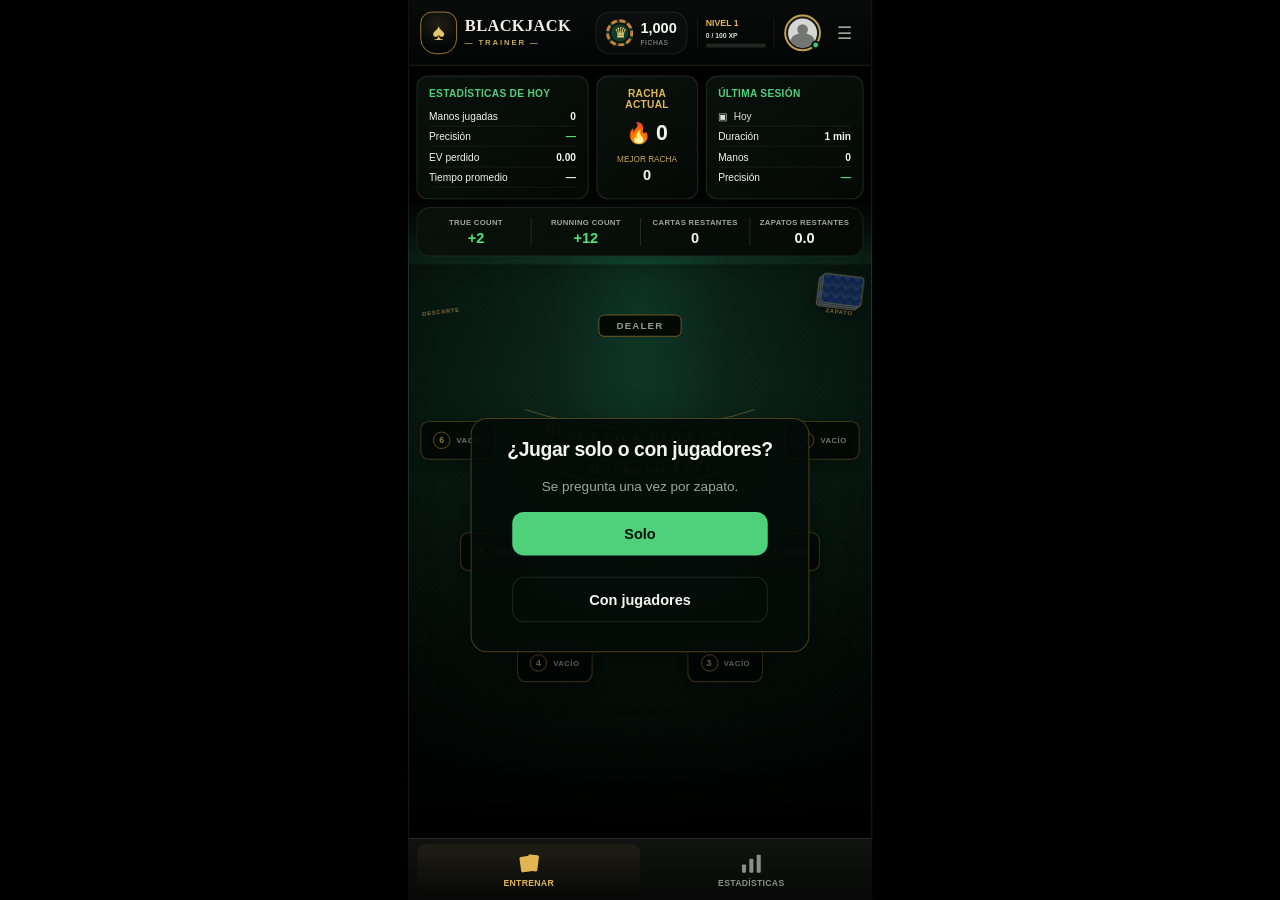
<file: preview.html>
<!doctype html>
<html lang="es">
<head>
  <meta charset="utf-8">
  <meta name="viewport" content="width=device-width, initial-scale=1, viewport-fit=cover, maximum-scale=1">
  <meta name="theme-color" content="#030503">
  <title>Preview local — Blackjack Trainer</title>
  <link rel="stylesheet" href="./css/game.css?v=table-motion-28">
</head>
<body class="preview-mode">
  <main class="app-viewport" id="appViewport">
  <div class="table-screen" id="tableScreen">
    <header class="casino-header">
      <div class="casino-brand"><span class="brand-spade">♠</span><span><strong>BLACKJACK</strong><small>— TRAINER —</small></span></div>
      <div class="player-hud">
        <button id="buyChipsButton" class="chip-balance" type="button"><span class="chip-icon"><span class="chip-glyph">♛</span></span><span><strong id="hudBankroll">100</strong><small>FICHAS</small></span></button>
        <div class="level-block"><span>NIVEL 1</span><small>0 / 100 XP</small><i><b></b></i></div>
        <div class="avatar-wrap"><span class="avatar-placeholder"></span><i></i></div>
        <button id="hudMenuButton" class="hud-menu-btn" type="button">☰</button>
      </div>
    </header>
    <div class="hud-utility-menu" id="hudUtilityMenu" hidden>
      <span class="player-name" id="playerNameLabel">Jugador Demo</span>
      <button id="limitsButton" type="button">Límites</button><button id="shoeTestButton" class="preview-test-btn" type="button">🧪 Final del zapato</button><button id="reportsButton" type="button">Reportes</button><button id="exitButton" type="button">Salir</button>
    </div>
    <div class="stats-card" id="statsCard" hidden>
      <section class="today-card"><h2>ESTADÍSTICAS DE HOY</h2><div><span>Manos jugadas</span><strong id="statSessionHands">0</strong></div><div><span>Precisión</span><strong class="green" id="statPrecision">—</strong></div><div><span>EV perdido</span><strong id="statEvLoss">0.00</strong></div><div><span>Tiempo promedio</span><strong id="statAvgTime">—</strong></div><span id="statPrecisionSub" hidden>0 / 0</span></section>
      <section class="streak-card"><h2>RACHA ACTUAL</h2><div class="streak-main"><span>🔥</span><strong id="statStreak">0</strong></div><small>MEJOR RACHA</small><b id="statBestStreak">0</b></section>
      <section class="last-session-card"><h2>ÚLTIMA SESIÓN</h2><div class="session-date">▣ <span>Hoy</span></div><div><span>Duración</span><strong id="statSessionTime">—</strong></div><div><span>Manos</span><strong id="statSessionHandsMirror">0</strong></div><div><span>Precisión</span><strong class="green" id="statPrecisionMirror">—</strong></div></section>
    </div>
    <div class="shoe-bar" id="shoeBar" hidden>
      <div class="item"><div class="item-label">TRUE COUNT</div><div class="item-value positive-placeholder">+2</div></div><div class="item"><div class="item-label">RUNNING COUNT</div><div class="item-value positive-placeholder">+12</div></div><div class="item"><div class="item-label">CARTAS RESTANTES</div><div class="item-value" id="cardsRemainingLabel">0</div></div><div class="item"><div class="item-label">ZAPATOS RESTANTES</div><div class="item-value" id="decksRemainingLabel">0.0</div></div>
      <span id="shoeNumberLabel" hidden>1</span><span id="pctPlayedLabel" hidden>0%</span><span id="cutPctLabel" hidden>0%</span><span id="handNumberLabel" hidden>0</span>
    </div>
    <div id="tableRoot" class="felt"><div class="start-screen"><h1>Cargando preview…</h1></div></div>
  </div>
  <nav class="bottom-nav" aria-label="Navegación principal">
    <a class="bottom-nav-item active" href="./preview.html" aria-current="page">
      <svg viewBox="0 0 32 28" aria-hidden="true"><rect x="5" y="5" width="14" height="19" rx="2" transform="rotate(-8 12 14)"/><rect x="14" y="3" width="13" height="20" rx="2" transform="rotate(7 20 13)"/><path d="M20 8l2.6 3.5L20 15l-2.6-3.5z"/></svg><span>ENTRENAR</span>
    </a>
    <a class="bottom-nav-item" href="./reports.html?preview=1&view=nav-3">
      <svg viewBox="0 0 32 28" aria-hidden="true"><rect x="4" y="15" width="5" height="10" rx="1"/><rect x="13" y="8" width="5" height="17" rx="1"/><rect x="22" y="3" width="5" height="22" rx="1"/></svg><span>ESTADÍSTICAS</span>
    </a>
  </nav>
  </main>
  <script>
    window.addEventListener('error', function (event) {
      var root = document.getElementById('tableRoot');
      if (root) root.innerHTML = '<div class="start-screen"><h1>No se pudo iniciar</h1><p>' + (event.message || 'Error desconocido') + '</p></div>';
    });
    window.addEventListener('unhandledrejection', function (event) {
      var root = document.getElementById('tableRoot');
      var message = event.reason && event.reason.message ? event.reason.message : String(event.reason || 'Error desconocido');
      if (root) root.innerHTML = '<div class="start-screen"><h1>No se pudo iniciar</h1><p>' + message + '</p></div>';
    });
  </script>
  <script src="./js/app-viewport.js?v=5"></script>
  <script type="module" src="./js/preview-bootstrap.js?v=table-motion-25"></script>
</body>
</html>
</file>
<file: css/game.css>
/* game.css — Mesa de juego, réplica del diseño de referencia:
   header negro, tarjeta de estadísticas blanca, barra de info del
   zapato, mesa de fieltro verde con marca de agua tipo casino real,
   botones de acción a color, panel de saldo/rendimiento con apuestas
   rápidas. Pantalla fija (sin scroll), mobile-first. */

:root {
  --bg: #030503;
  --felt-1: #0f3323;
  --felt-2: #0a2618;
  --felt-3: #071c12;
  --panel-dark: #0b1a12;
  --line: rgba(255,255,255,.12);
  --line-soft: rgba(255,255,255,.08);
  --text: #f3f4ee;
  --muted: #9ba79f;
  --green: #37b262;
  --green-bright: #4fd07a;
  --green-dark: #163d27;
  --danger: #c94848;
  --danger-dark: #3a1414;
  --warning: #f3c969;
  --blue: #3866ad;
  --orange: #d98a2b;
  --purple: #6f42a8;
  --card-bg: #fbfaf6;
  --card-black: #14261c;
  --card-red: #c23b34;
  --radius: 16px;
  --hud-font: Arial, Helvetica, sans-serif;
  --display-font: Georgia, "Times New Roman", serif;
  --num: Arial, Helvetica, sans-serif;
}

* { box-sizing: border-box; }
[hidden] { display: none !important; }
html, body { height: 100%; margin: 0; overflow: hidden; overscroll-behavior: none; }
body {
  display: flex;
  align-items: flex-start;
  justify-content: center;
  font-family: var(--hud-font);
  background: #000;
  color: var(--text);
}
.app-viewport {
  --app-scale: 1;
  position: fixed;
  left: 50%;
  top: 0;
  flex: 0 0 auto;
  overflow: hidden;
  isolation: isolate;
  background: var(--bg);
  transform: translateX(-50%) scale(var(--app-scale));
  transform-origin: top center;
}
.app-viewport > .table-screen,
.app-viewport > .reports-screen {
  width: 100%;
  max-width: none;
  height: calc(100% - 64px);
  margin: 0;
}
.app-viewport > .bottom-nav {
  position: absolute;
  left: 0;
  bottom: 0;
  width: 100%;
  transform: none;
}
button, input { font: inherit; }
button { cursor: pointer; }
h1, h2, h3, h4, p, span, small, strong, b, em, label, button, input, a { font-family: inherit; }
.stats-card, .shoe-bar, .dock, .hud-utility-menu, .bottom-nav, .reports-screen { font-family: var(--hud-font); }
.stats-card strong, .shoe-bar .item-value, .level-block, .chip-balance, .wager-copy, .summary-panel, .hand-result-card, .recent-history-card, .overall-card, .category-card, .bar-card { font-variant-numeric: tabular-nums; }

/* --- Premium casino HUD --- */
.casino-header {
  flex: 0 0 auto;
  min-height: 68px;
  padding: 8px 12px;
  display: flex;
  align-items: center;
  justify-content: space-between;
  gap: 12px;
  background: linear-gradient(180deg, #080b09 0%, #030504 100%);
  border-bottom: 1px solid rgba(171,137,64,.16);
  box-shadow: 0 8px 24px rgba(0,0,0,.35);
  font-family: var(--hud-font);
}
.casino-brand { display: flex; align-items: center; gap: 8px; min-width: 0; color: #f1eee6; }
.brand-spade {
  width: 38px; height: 44px; display: flex; align-items: center; justify-content: center; flex: 0 0 auto;
  color: #e7c56f; font-family: Georgia, serif; font-size: 24px; line-height: 1; border: 1px solid #9e7931; border-radius: 12px 12px 16px 16px;
  background: radial-gradient(circle at 50% 30%, rgba(231,197,111,.12), transparent 65%);
  padding: 0 0 2px;
}
.casino-brand strong { display: block; font-family: var(--display-font); font-size: 17px; letter-spacing: .02em; line-height: 1; }
.casino-brand small { display: block; margin-top: 6px; color: #c8a95f; font: 700 8px/1 var(--num); letter-spacing: .24em; }
.player-hud { display: flex; align-items: center; gap: 10px; min-width: 0; }
.chip-balance {
  display: flex; align-items: center; gap: 7px; padding: 7px 10px; color: var(--text);
  background: rgba(255,255,255,.025); border: 1px solid var(--line-soft); border-radius: 15px;
}
.chip-balance > span:last-child { text-align: left; }
.chip-balance strong { display: block; font-family: var(--num); font-size: 15px; line-height: 1; }
.chip-balance small { display: block; margin-top: 4px; color: var(--muted); font-size: 7px; letter-spacing: .08em; }
.chip-icon {
  width: 28px; height: 28px; display: flex; align-items: center; justify-content: center; border-radius: 50%; color: #f4d77c;
  border: 3px dashed #d08035; background: #123b2b; box-shadow: inset 0 0 0 2px #07160f;
  font-family: Georgia, serif; font-size: 15px; line-height: 1; padding: 0;
}
.chip-glyph { display: block; line-height: 1; transform: translateY(1px); }
.level-block { width: 80px; padding: 0 8px; border-left: 1px solid var(--line-soft); border-right: 1px solid var(--line-soft); }
.level-block span { display: block; color: #e0b956; font-size: 9px; font-weight: 900; }
.level-block small { display: block; margin: 4px 0 5px; font: 700 7px var(--num); color: #d8ddd9; }
.level-block i { display: block; height: 4px; overflow: hidden; border-radius: 4px; background: #202622; }
.level-block b { display: block; width: 0; height: 100%; background: linear-gradient(90deg, #a77727, #f0c45c); }
.avatar-wrap { position: relative; width: 38px; height: 38px; padding: 2px; border: 2px solid #c3a04f; border-radius: 50%; background: #171b18; }
.avatar-placeholder { position: relative; display: block; width: 100%; height: 100%; overflow: hidden; border-radius: 50%; background: #d6d7d4; }
.avatar-placeholder::before { content: ''; position: absolute; left: 50%; top: 6px; width: 11px; height: 11px; transform: translateX(-50%); border-radius: 50%; background: #737773; }
.avatar-placeholder::after { content: ''; position: absolute; left: 50%; bottom: -3px; width: 25px; height: 18px; transform: translateX(-50%); border-radius: 50% 50% 0 0; background: #737773; }
.avatar-wrap i { position: absolute; right: -1px; bottom: 0; width: 9px; height: 9px; border: 2px solid #080b09; border-radius: 50%; background: #31cf74; }
.hud-menu-btn { padding: 7px; border: 0; background: none; color: #9fa5a0; font-size: 18px; }
.hud-utility-menu {
  position: absolute; right: 10px; top: 62px; z-index: 40; min-width: 190px; padding: 10px;
  border: 1px solid rgba(116,147,124,.28); border-radius: 12px; background: #060c08; box-shadow: 0 16px 40px rgba(0,0,0,.72);
  font-family: var(--hud-font);
}
.hud-utility-menu .player-name { display: block; padding: 6px 9px 11px; color: #e5bd52; font-size: 12px; font-weight: 600; letter-spacing: .01em; }
.hud-utility-menu button { width: 100%; padding: 11px 9px; border: 0; border-top: 1px solid rgba(255,255,255,.08); background: #060c08; color: #f1f3ef; text-align: left; font-size: 12px; font-weight: 500; letter-spacing: .01em; }
.hud-utility-menu button:hover { color: #e8c25d; background: #0b1510; transform: none; }
.hud-utility-menu .preview-test-btn { color: #67dfff; border-color: rgba(57,207,255,.28); }
.hud-utility-menu .preview-test-btn:hover { color: #a7efff; background: rgba(57,207,255,.07); }

.preview-mode .felt > .seat:first-of-type::before {
  content: "LOCAL PREVIEW · DATA IS NOT SAVED";
  position: absolute;
  left: 50%;
  bottom: calc(100% + 8px);
  z-index: 5;
  transform: translateX(-50%);
  padding: 5px 10px;
  background: #f3c969;
  color: #1b1608;
  border-radius: 999px;
  box-shadow: 0 4px 16px rgba(0,0,0,.35);
  font-size: 9px;
  font-weight: 900;
  letter-spacing: .1em;
  text-align: center;
  white-space: nowrap;
}

/* --- Shared two-tab navigation --- */
.bottom-nav {
  position: fixed; left: 50%; bottom: 0; z-index: 1000; width: min(100%, 480px); height: 64px;
  transform: translateX(-50%); display: grid; grid-template-columns: repeat(2, 1fr);
  padding: 5px max(10px, env(safe-area-inset-left)) max(5px, env(safe-area-inset-bottom));
  border-top: 1px solid rgba(255,255,255,.13); background: linear-gradient(180deg, #111311, #070807);
  box-shadow: 0 -8px 24px rgba(0,0,0,.45);
  isolation: isolate; visibility: visible; opacity: 1;
}
.bottom-nav-item { display: flex; flex-direction: column; align-items: center; justify-content: center; gap: 3px; border-radius: 9px; color: #898e8a; text-decoration: none; font: 700 9px var(--hud-font); letter-spacing: .03em; transition: color .18s ease, background .18s ease; }
.bottom-nav-item svg { width: 27px; height: 25px; overflow: visible; fill: currentColor; stroke: none; }
.bottom-nav-item.active { color: #e1b652; background: linear-gradient(180deg, rgba(225,182,82,.07), transparent); }
.bottom-nav-item:hover { color: #e1b652; }

.table-screen {
  height: calc(100vh - 64px);
  height: calc(100dvh - 64px);
  min-height: 0;
  width: 100%;
  display: flex;
  flex-direction: column;
  overflow: hidden;
  position: relative;
  background:
    linear-gradient(180deg,
      #000 0%,
      #000 21%,
      rgba(0,0,0,.92) 24%,
      rgba(0,0,0,.52) 28%,
      rgba(0,0,0,.14) 31%,
      transparent 34%,
      transparent 48%,
      rgba(0,0,0,.1) 58%,
      rgba(0,0,0,.32) 70%,
      rgba(0,0,0,.62) 84%,
      rgba(0,0,0,.88) 94%,
      #000 100%),
    repeating-linear-gradient(127deg, rgba(255,255,255,.014) 0 1px, transparent 1px 5px),
    repeating-linear-gradient(37deg, rgba(0,0,0,.035) 0 1px, transparent 1px 7px),
    radial-gradient(ellipse at 50% 38%, #125037 0%, var(--felt-1) 28%, var(--felt-2) 64%, #03110a 100%);
}

/* --- Header --- */
.topbar {
  flex: 0 0 auto;
  display: flex;
  align-items: center;
  justify-content: space-between;
  padding: 12px 16px;
  background: #000;
}
.topbar .brand { text-align: center; flex: 1; }
.topbar .brand .b1 { font-weight: 900; font-size: 15px; letter-spacing: .01em; }
.topbar .brand .b2 { display: block; font-weight: 800; font-size: 9px; letter-spacing: .2em; color: var(--green-bright); margin-top: 1px; }
.topbar .player-name {
  flex: 0 0 auto; max-width: 90px; overflow: hidden; text-overflow: ellipsis; white-space: nowrap;
  font-size: 12px; font-weight: 800; color: var(--text);
}
.signout-btn {
  flex: 0 0 auto; border: 1px solid var(--line); background: transparent; color: var(--muted);
  font-size: 10px; font-weight: 700; padding: 7px 10px; border-radius: 8px;
}
.signout-btn:active { background: rgba(255,255,255,.08); color: var(--text); }

/* --- Franja de utilidades (fichas / límites), siempre visible --- */
.util-topbar {
  flex: 0 0 auto;
  display: flex;
  gap: 8px;
  padding: 6px 12px 0;
  background: #000;
}
.util-topbar button {
  flex: 1;
  padding: 8px 4px;
  border-radius: 9px;
  border: 1px solid rgba(255,255,255,.15);
  background: rgba(255,255,255,.04);
  color: var(--text);
  font-weight: 800;
  font-size: 11px;
}
.util-topbar button:active { background: rgba(255,255,255,.1); }

/* --- Tarjeta de estadísticas --- */
.stats-card {
  flex: 0 0 auto;
  margin: 10px 8px 0;
  padding: 0;
  background: transparent;
  border-radius: 0;
  display: grid;
  grid-template-columns: 1.22fr .72fr 1.12fr;
  gap: 8px;
  color: var(--text);
}
.stats-card section { min-width: 0; padding: 11px 12px; border: 1px solid rgba(90,130,102,.28); border-radius: 12px; background: linear-gradient(145deg, rgba(10,18,13,.96), rgba(4,9,6,.97)); box-shadow: inset 0 1px rgba(255,255,255,.025); }
.stats-card h2 { margin: 0 0 8px; color: var(--green-bright); font-size: 10.5px; letter-spacing: .03em; }
.stats-card section > div:not(.streak-main) { display: flex; justify-content: space-between; gap: 8px; padding: 4px 0; border-bottom: 1px solid rgba(255,255,255,.055); font-size: 10.5px; }
.stats-card section > div:last-child { border-bottom: 0; }
.stats-card section strong { font-family: var(--num); font-size: 10.5px; }
.stats-card .green { color: #55e47e; }
.streak-card { text-align: center; }
.streak-card h2 { color: #e0b956; }
.streak-main { display: flex; align-items: center; justify-content: center; gap: 5px; margin: 11px 0 8px; }
.streak-main span { font-size: 21px; }
.streak-main strong { font-size: 22px !important; }
.streak-card small { display: block; color: #caa84e; font-size: 8.5px; }
.streak-card > b { display: block; margin-top: 4px; font-family: var(--hud-font); font-size: 15px; font-weight: 700; line-height: 1.1; }
.last-session-card .session-date { justify-content: flex-start !important; gap: 6px !important; color: #d8ddd9; }
.stats-card .stat { text-align: center; padding: 0 2px; border-left: 1px solid rgba(0,0,0,.08); }
.stats-card .stat:first-child { border-left: 0; }
.stats-card .stat-label {
  display: flex; align-items: center; justify-content: center; gap: 3px;
  font-size: 8.5px; font-weight: 800; letter-spacing: .04em; color: #6b7268; text-transform: uppercase; margin-bottom: 4px;
}
.stats-card .stat-value { font-family: var(--num); font-weight: 800; font-size: 16px; line-height: 1; }
.stats-card .stat-value.green { color: var(--green); }
.stats-card .stat-value.blue { color: var(--blue); }
.stats-card .stat-value.red { color: var(--danger); }
.stats-card .stat-sub { font-size: 9.5px; color: #6b7268; margin-top: 3px; line-height: 1.3; }

/* --- Barra de info del zapato --- */
.shoe-bar {
  flex: 0 0 auto;
  margin: 8px 8px 0;
  padding: 10px 4px;
  background: linear-gradient(145deg, rgba(10,18,13,.96), rgba(4,9,6,.97));
  border: 1px solid var(--line-soft);
  border-radius: 14px;
  display: grid;
  grid-template-columns: repeat(4, 1fr);
}
.shoe-bar .item { min-width: 0; text-align: center; border-left: 1px solid var(--line); }
.shoe-bar .item:first-child { border-left: 0; }
.shoe-bar .item-label { font-size: 8px; font-weight: 800; letter-spacing: .04em; color: var(--muted); text-transform: uppercase; margin-bottom: 3px; }
.shoe-bar .item-value { font-family: var(--num); font-weight: 800; font-size: 15px; }
.shoe-bar .positive-placeholder { color: #51e477; }

/* --- Mesa de fieltro --- */
.felt {
  flex: 1 1 auto;
  min-height: 0;
  display: flex;
  flex-direction: column;
  justify-content: flex-start;
  padding: 10px 12px;
  margin-top: 8px;
  position: relative;
  overflow: hidden;
  background: transparent;
}
.table-card-pile {
  position: absolute; top: 7px; z-index: 5; width: 58px; height: 48px; pointer-events: none;
  filter: drop-shadow(0 7px 8px rgba(0,0,0,.48));
}
.discard-pile { left: 2px; transform: rotate(-7deg); }
.shoe-pile { right: 2px; transform: rotate(7deg); }
.table-card-pile .pile-card-back, .pile-drop-target {
  position: absolute; left: 8px; top: 4px; width: 43px; height: 31px; border-radius: 4px;
  border: 1px solid rgba(226,191,108,.7); background: #193c70;
}
.table-card-pile .pile-card-back { transform: translate(calc(var(--pile-depth, 0) * -2px), calc(var(--pile-depth, 0) * 2px)); }
.pile-drop-target { opacity: 0; }
.pile-card-back, .card.face-down.blue-back, .flying-table-card.blue-back {
  background-color: #153f7e !important;
  background-image: linear-gradient(135deg, rgba(255,255,255,.13) 25%, transparent 25%), linear-gradient(225deg, rgba(255,255,255,.13) 25%, transparent 25%), linear-gradient(45deg, rgba(255,255,255,.08) 25%, transparent 25%), linear-gradient(315deg, rgba(255,255,255,.08) 25%, #153f7e 25%) !important;
  background-position: 5px 0, 5px 0, 0 0, 0 0 !important; background-size: 10px 10px !important;
}
.pile-card-back.red-back, .card.face-down.red-back, .flying-table-card.red-back {
  background-color: #a7242d !important;
  background-image: repeating-linear-gradient(45deg, rgba(255,255,255,.16) 0 2px, transparent 2px 7px) !important;
}
.table-card-pile small { position: absolute; top: 39px; left: 0; width: 100%; color: #d6b65e; font-size: 6px; font-weight: 900; letter-spacing: .12em; text-align: center; }
.table-card-pile.cut-seen small, .shoe-pile:has(.red-back) small { color: #ff626c; }
.flying-table-card { animation: none !important; box-shadow: 0 8px 18px rgba(0,0,0,.58); }
.cards-in-motion .dock { pointer-events: none; }
.dealer-flip-reveal { animation: dealer-card-flip .34s ease-out both !important; transform-style: preserve-3d; }
@keyframes dealer-card-flip { 0% { transform: rotateY(90deg) scale(.94); opacity: .2; } 100% { transform: rotateY(0) scale(1); opacity: 1; } }
.felt-watermark {
  position: absolute; left: 50%; top: 208px; width: min(94%, 470px); height: 155px;
  transform: translate(-50%, -50%); pointer-events: none; z-index: 0;
  color: #cba24d; opacity: .68;
}
.felt-rules-art { display: block; width: 100%; height: 100%; overflow: visible; }
.felt-rules-art path[id^="ruleArc"] { fill: none; stroke: none; }
.felt-rules-art text { fill: currentColor; font-family: var(--display-font); text-transform: uppercase; }
.felt-rules-art .rule-title { font-size: 18px; font-weight: 700; letter-spacing: 1.7px; }
.felt-rules-art .rule-sub { font-size: 9px; font-weight: 600; letter-spacing: .9px; }
.felt-rules-art .rule-bottom { font-size: 14px; font-weight: 700; letter-spacing: 1.5px; }
.rule-accent-line { fill: none; stroke: currentColor; stroke-width: 1.35; stroke-linecap: round; opacity: .82; }

.felt > .seat { margin-top: 8px; }
.seats-row { display: flex; flex-direction: row-reverse; justify-content: center; align-items: flex-start; gap: 18px; flex-wrap: wrap; margin-top: 116px; }
.table-seats-diamond { display: flex; flex-direction: column; align-items: center; gap: 5px; width: 100%; padding: 2px 4px 3px; margin-top: 30px; position: relative; z-index: 1; }
.table-seats-row { display: flex; justify-content: space-between; align-items: flex-start; gap: 8px; width: 100%; margin-inline: auto; }
.table-seats-row:nth-child(1) { width: 100%; }
.table-seats-row:nth-child(2) { width: 82%; }
.table-seats-row:nth-child(3) { width: 56%; }
.table-seat-slot { flex: 0 1 108px; display: flex; flex-direction: column; align-items: center; gap: 2px; min-width: 0; }
.table-seat-slot.empty { min-height: 38px; justify-content: center; opacity: .35; }
.table-seat-num { display: inline-flex; align-items: center; justify-content: center; width: 16px; height: 16px; flex: none; margin-right: 4px; border: 1px solid var(--line-soft); border-radius: 50%; background: rgba(0,0,0,.3); color: var(--muted); font-size: 9px; font-weight: 800; }
.table-seat-label { display: flex; align-items: center; justify-content: center; min-height: 23px; padding: 3px 8px; border: 1px solid rgba(198,151,48,.72); border-radius: 7px; background: rgba(0,4,2,.88); box-shadow: 0 4px 9px rgba(0,0,0,.38); color: #f4ead0; font-size: 8px; font-weight: 900; letter-spacing: .045em; text-transform: uppercase; white-space: nowrap; }
.current-player > .table-seat-label,
.seat.current-player > .seat-label {
  border-color: #39cfff; color: #66ddff; font-size: 12px; font-weight: 1000; letter-spacing: .08em;
  text-shadow: 0 0 5px #19bfff, 0 0 12px rgba(25,191,255,.9), 0 0 22px rgba(25,191,255,.55);
  box-shadow: 0 0 0 1px rgba(57,207,255,.24), 0 0 13px rgba(25,191,255,.42), inset 0 0 10px rgba(25,191,255,.09);
}
.current-player > .table-seat-label .table-seat-num { border-color: #39cfff; color: #7ee5ff; }
.table-seat-slot .hands-row { flex-wrap: nowrap; gap: 4px; }
.table-seat-slot .card-row { min-height: 56px; }
.table-seat-slot .card { width: 40px; height: 56px; border-radius: 4px; }
.table-seat-slot .card-center { font-size: 21px; }
.table-seat-slot .card .idx { font-size: 9px; }
.table-seat-slot .card-row:has(> .card:nth-child(3):last-child) > .card:not(:first-child) { margin-left: -20px; }
.table-seat-slot .card-row:has(> .card:nth-child(4):last-child) > .card:not(:first-child) { margin-left: -27px; }
.table-seat-slot .card-row:has(> .card:nth-child(5):last-child) > .card:not(:first-child) { margin-left: -30px; }
.table-seat-slot .card-row:has(> .card:nth-child(6):last-child) > .card:not(:first-child) { margin-left: -32px; }
.table-seat-slot .card-row:has(> .card:nth-child(7):last-child) > .card:not(:first-child) { margin-left: -33.5px; }
.table-seat-slot .card-row:has(> .card:nth-child(8):last-child) > .card:not(:first-child) { margin-left: -34.5px; }
.table-seat-slot .card-row:has(> .card:nth-child(9):last-child) > .card:not(:first-child) { margin-left: -35px; }
.table-seat-slot .card-row:has(> .card:nth-child(10):last-child) > .card:not(:first-child) { margin-left: -35.5px; }
.table-seat-slot .card-row:has(> .card:nth-child(11):last-child) > .card:not(:first-child) { margin-left: -36px; }
.table-seat-slot .seat-row { flex-direction: column; gap: 4px; }
.table-seat-slot .total-pill { min-width: 29px; padding: 3px 7px; font-size: 10px; }
.table-seat-slot .hands-row:has(.hand-slot + .hand-slot) .card-row { min-height: 44px; }
.table-seat-slot .hands-row:has(.hand-slot + .hand-slot) .card { width: 31px; height: 44px; }
.table-seat-slot .hands-row:has(.hand-slot + .hand-slot) .card-center { font-size: 17px; }
.table-seat-slot .hands-row:has(.hand-slot + .hand-slot) .card .idx { font-size: 7px; }
.table-seat-slot .hands-row:has(.hand-slot + .hand-slot) .total-pill { min-width: 25px; padding: 2px 5px; font-size: 9px; }
.table-seat-slot .hands-row:has(.hand-slot + .hand-slot) .card-row:has(> .card:nth-child(3):last-child) > .card:not(:first-child) { margin-left: -15.5px; }
.table-seat-slot .hands-row:has(.hand-slot + .hand-slot) .card-row:has(> .card:nth-child(4):last-child) > .card:not(:first-child) { margin-left: -21px; }
.table-seat-slot .hands-row:has(.hand-slot + .hand-slot) .card-row:has(> .card:nth-child(5):last-child) > .card:not(:first-child) { margin-left: -23.5px; }
.table-seat-slot .hands-row:has(.hand-slot + .hand-slot) .card-row:has(> .card:nth-child(6):last-child) > .card:not(:first-child) { margin-left: -25px; }
.table-seat-slot .hands-row:has(.hand-slot + .hand-slot) .card-row:has(> .card:nth-child(7):last-child) > .card:not(:first-child) { margin-left: -26px; }
.table-seat-slot .hands-row:has(.hand-slot + .hand-slot) .card-row:has(> .card:nth-child(8):last-child) > .card:not(:first-child) { margin-left: -26.5px; }
.table-seat-slot .hands-row:has(.hand-slot + .hand-slot) .card-row:has(> .card:nth-child(9):last-child) > .card:not(:first-child) { margin-left: -27px; }
.table-seat-slot .hands-row:has(.hand-slot + .hand-slot) .card-row:has(> .card:nth-child(10):last-child) > .card:not(:first-child) { margin-left: -27.5px; }
.multi-table > .seat { gap: 3px; margin-top: 0; }
.multi-table > .seat .card-row { min-height: 68px; }
.multi-table > .seat .card { width: 48px; height: 68px; }
.multi-table .dock { padding-top: 4px; padding-bottom: 10px; }
.multi-table .wager-control { margin-bottom: 5px; padding-block: 4px; }
.multi-table .action-row { margin-bottom: 5px; }
.multi-table .action-btn { min-height: 57px; padding-block: 10px; font-size: 10.5px; }
.seat { position: relative; z-index: 1; display: flex; flex-direction: column; align-items: center; gap: 6px; }
.seat-label { min-width: 86px; padding: 5px 15px; border: 1px solid #b98a31; border-radius: 5px; background: rgba(4,11,7,.78); box-shadow: 0 3px 9px rgba(0,0,0,.32); font-size: 11px; font-weight: 800; letter-spacing: .12em; text-transform: uppercase; color: #f1eee5; display: flex; align-items: center; justify-content: center; gap: 8px; }

.seat-count-picker {
  display: flex; align-items: center; justify-content: center; gap: 8px;
  margin-bottom: 8px; font-size: 11px; color: var(--muted);
}
.seat-count-btn {
  padding: 8px 14px; border-radius: 999px; border: 1px solid rgba(255,255,255,.2);
  background: rgba(255,255,255,.04); color: var(--text); font-weight: 700; font-size: 12px; cursor: pointer;
}
.seat-count-btn.selected { background: var(--green-bright); color: #04110a; border-color: var(--green-bright); }
.seat-row { display: flex; align-items: center; gap: 10px; justify-content: center; }
.hands-row { display: flex; flex-direction: row-reverse; gap: 10px; justify-content: center; flex-wrap: wrap; }
.hand-slot-label { font-size: 9px; font-weight: 800; letter-spacing: .05em; color: var(--muted); text-align: center; margin-bottom: 3px; text-transform: uppercase; }
.card-row { display: flex; flex-direction: row; flex-wrap: nowrap; justify-content: center; min-height: 82px; align-items: center; }

.card {
  position: relative;
  width: 58px; height: 82px;
  background: var(--card-bg);
  border: 1px solid rgba(20,25,21,.16); border-radius: 6px;
  box-shadow: 0 5px 13px rgba(0,0,0,.5);
  color: var(--card-black);
  animation: none;
  flex: 0 0 auto;
}
.card:not(:first-child) { margin-left: -4px; }
.card.red { color: var(--card-red); }
.card.face-down {
  background: #153f7e;
  border: 1px solid rgba(255,255,255,.15);
}
.card .idx {
  position: absolute;
  font-family: Georgia, serif; font-weight: 800; font-size: 13px; line-height: 1.05;
  text-align: center;
}
.card .idx-tl { top: 5px; left: 6px; }
.card .idx-br { bottom: 5px; right: 6px; transform: rotate(180deg); }
.card-center { position: absolute; inset: 0; display: grid; place-items: center; font-family: Georgia, serif; font-size: 30px; line-height: 1; }
.dealer-cards .card.face-down { margin-left: -4px; }

.total-pill {
  font-family: var(--num); font-weight: 800; font-size: 15px; color: var(--text);
  background: rgba(0,0,0,.35); border: 1px solid var(--line-soft);
  padding: 8px 12px; border-radius: 10px; min-width: 34px; text-align: center;
}

.mid-stats { position: relative; z-index: 1; display: flex; justify-content: center; gap: 8px; padding: 6px 0; }
.pill {
  display: inline-flex; align-items: center; gap: 4px; font-family: var(--num);
  font-size: 11px; font-weight: 800; padding: 5px 10px; border-radius: 999px;
  background: rgba(255,255,255,.06); border: 1px solid var(--line-soft); color: var(--muted);
}
.pill.positive { color: var(--green-bright); border-color: rgba(79,208,122,.4); background: rgba(79,208,122,.1); }
.pill.negative { color: #ff8a8a; border-color: rgba(255,125,125,.4); background: rgba(255,125,125,.1); }

.hand-slot { position: relative; z-index: 1; }
.hand-slot.active .card-row { outline: 2px solid var(--green-bright); outline-offset: 6px; border-radius: 10px; }
.hand-slot.win .card-row, .hand-slot.blackjack .card-row { outline: 2px solid var(--green-bright); outline-offset: 6px; border-radius: 10px; }
.hand-slot.loss .card-row { outline: 2px solid var(--danger); outline-offset: 6px; border-radius: 10px; }
.hand-slot.push .card-row { outline: 2px solid var(--warning); outline-offset: 6px; border-radius: 10px; }

.result-overlay {
  position: absolute; inset: -8px; z-index: 5;
  display: flex; flex-direction: column; align-items: center; justify-content: center; gap: 4px;
  background: rgba(3,5,3,.78); border-radius: 14px;
  animation: fadein .2s ease-out;
}
@keyframes fadein { from { opacity: 0; } to { opacity: 1; } }
.result-word { font-family: var(--num); font-weight: 900; font-size: 30px; letter-spacing: .04em; }
.result-word.win, .result-word.blackjack { color: var(--green-bright); text-shadow: 0 0 20px rgba(79,208,122,.6); }
.result-word.loss { color: var(--danger); text-shadow: 0 0 20px rgba(201,72,72,.6); }
.result-word.push { color: var(--warning); text-shadow: 0 0 20px rgba(243,201,105,.5); }
.result-amount { font-family: var(--num); font-size: 13px; color: var(--muted); }
.result-insurance { font-family: var(--num); font-size: 11px; color: var(--purple); }
.result-net { font-family: var(--num); font-size: 12px; font-weight: 800; color: var(--text); }

/* --- Apuesta --- */
.bet-section { position: relative; z-index: 1; text-align: center; margin-top: 4px; }
.bet-section .bet-label { font-size: 10px; font-weight: 800; letter-spacing: .12em; color: var(--muted); text-transform: uppercase; margin-bottom: 6px; }
.bet-stepper { display: flex; align-items: center; justify-content: center; gap: 8px; }
.bet-stepper .step-btn {
  width: 42px; height: 38px; border-radius: 10px; border: 1px solid var(--line-soft);
  background: rgba(0,0,0,.3); color: var(--text); font-weight: 900; font-size: 18px;
}
.bet-stepper .step-btn:disabled { opacity: .3; }
.bet-stepper .bet-amount {
  min-width: 90px; padding: 8px 14px; border-radius: 10px; background: rgba(0,0,0,.3);
  border: 1px solid var(--line-soft); font-family: var(--num); font-weight: 800; font-size: 18px;
}

/* --- Dock de acciones --- */
.dock { flex: 0 0 auto; width: 100%; padding: 10px; margin-top: auto; max-height: 100%; overflow-y: visible; }
.bottom-hand-totals { display: flex; justify-content: center; gap: 6px; margin: 0 auto 7px; position: relative; z-index: 2; }
.bottom-hand-total { min-width: 70px; min-height: 38px; display: flex; align-items: center; justify-content: center; gap: 8px; padding: 5px 10px; border: 1px solid rgba(194,151,51,.48); border-radius: 11px; background: rgba(1,7,4,.91); box-shadow: 0 5px 13px rgba(0,0,0,.3); }
.bottom-hand-total small { color: #a9b7af; font-size: 7px; font-weight: 900; letter-spacing: .07em; text-transform: uppercase; }
.bottom-hand-total strong { color: #fff; font-size: 18px; line-height: 1; }
.bottom-hand-total.active { border-color: #49dc7f; box-shadow: 0 0 0 2px rgba(73,220,127,.1), 0 5px 13px rgba(0,0,0,.3); }
.wager-control { position: relative; z-index: 3; width: max-content; min-width: 204px; margin: 0 auto 9px; padding: 6px 7px; display: grid; grid-template-columns: 32px 1fr auto; align-items: center; gap: 9px; border: 1px solid rgba(75,119,89,.32); border-radius: 10px; background: linear-gradient(145deg, rgba(10,18,13,.97), rgba(4,9,6,.98)); box-shadow: 0 5px 16px rgba(0,0,0,.3); }
.wager-chip { flex: 0 0 auto; }
.wager-copy { min-width: 61px; padding-right: 10px; border-right: 1px solid var(--line-soft); text-align: center; }
.wager-copy small { display: block; color: var(--muted); font-size: 7px; letter-spacing: .08em; }
.wager-copy strong { display: block; margin-top: 3px; color: var(--text); font: 700 11px var(--num); }
.wager-change-btn { padding: 8px 13px; border: 1px solid #a77927; border-radius: 6px; background: rgba(35,25,8,.24); color: #e6bc58; font-size: 9px; font-weight: 800; letter-spacing: .04em; }
.wager-change-btn:hover { border-color: #d1a846; background: rgba(102,70,14,.24); transform: none; }
.bet-editor { max-height: 0; margin: 0; overflow: hidden; opacity: 0; transform: translateY(-12px); transition: max-height .3s ease, opacity .2s ease, transform .3s ease, margin .3s ease; }
.bet-editor.open { max-height: 126px; margin: 0 0 10px; opacity: 1; transform: translateY(0); }
.bet-editor-inner { padding: 9px 0 2px; }

.error-toast {
  background: var(--danger-dark); border: 1px solid rgba(201,72,72,.5); color: #ff9d9d;
  padding: 9px 12px; border-radius: 10px; font-size: 11px; margin-bottom: 8px;
}
.cut-card-banner {
  background: rgba(201,72,72,.12); border: 1px solid rgba(201,72,72,.4); color: #ffb3b3;
  padding: 9px 12px; border-radius: 10px; font-size: 11px; margin-bottom: 8px; text-align: center;
}
.action-row { display: grid; grid-template-columns: repeat(5, 1fr); gap: 5px; margin-bottom: 10px; min-width: 0; }
.action-btn {
  min-height: 58px; min-width: 0; padding: 10px 2px 9px; border: 1px solid rgba(255,255,255,.22); border-radius: 8px; color: #fff;
  display: flex; flex-direction: column; align-items: center; gap: 3px;
  font-weight: 800; font-size: 9.5px; letter-spacing: .01em; box-shadow: inset 0 1px rgba(255,255,255,.15), 0 5px 14px rgba(0,0,0,.28);
}
.action-btn .icon { font-size: 15px; font-weight: 900; line-height: 1; }
.action-btn:disabled { opacity: .3; }
.action-btn.double { background: linear-gradient(180deg, #a64d13, #632606); }
.action-btn.hit { background: linear-gradient(180deg, #176a25, #0b3b14); }
.action-btn.stand { background: linear-gradient(180deg, #a82a25, #5d100e); }
.action-btn.split { background: linear-gradient(180deg, #12618a, #082f48); }
.action-btn.insurance { background: linear-gradient(180deg, #63358a, #301b45); }

.performance-dashboard { position: absolute; left: 10px; right: 10px; bottom: 0; z-index: 20; margin: 0; overflow: visible; border: 1px solid rgba(90,130,102,.38); border-radius: 14px; background: linear-gradient(145deg, rgba(10,18,13,.99), rgba(4,9,6,.995)); box-shadow: 0 -12px 32px rgba(0,0,0,.48); transform: translateY(0); transition: transform .32s cubic-bezier(.22,.8,.28,1); }
.performance-toggle { position: absolute; left: 50%; top: -14px; z-index: 4; width: 54px; height: 27px; transform: translateX(-50%); display: grid; place-items: center; padding: 0; border: 1px solid rgba(255,255,255,.9); border-radius: 999px; background: #07100b; color: #e1b652; box-shadow: 0 0 0 3px #07100b, 0 -4px 10px rgba(0,0,0,.28); }
.performance-toggle:hover { color: #f1cc70; background: #0c1710; transform: translateX(-50%); }
.performance-toggle span { display: block; width: 10px; height: 10px; border-right: 2px solid currentColor; border-bottom: 2px solid currentColor; font-size: 0; transform: rotate(45deg); }
.performance-content { max-height: 520px; overflow: hidden; opacity: 1; }
.performance-dashboard.collapsed {
  position: relative;
  left: auto;
  right: auto;
  bottom: auto;
  width: 100%;
  height: 32px;
  margin: 0;
  overflow: visible;
  border: 0;
  background: transparent;
  box-shadow: none;
  transform: none;
}
.performance-dashboard.collapsed .performance-toggle { top: 2px; border-radius: 999px; }
.performance-dashboard.collapsed .performance-toggle span { transform: rotate(-135deg); }
.performance-dashboard.collapsed .performance-content {
  visibility: hidden;
  opacity: 0;
  pointer-events: none;
}
.hud-lower-grid { display: grid; grid-template-columns: .8fr 1.2fr; gap: 0; margin-top: 0; border-top: 1px solid var(--line-soft); }
.hud-lower-grid section { min-width: 0; padding: 11px 12px; border: 0; border-radius: 0; background: transparent; }
.hud-lower-grid section + section { border-left: 1px solid var(--line-soft); }
.hud-lower-grid h3 { margin: 0 0 10px; color: #51db79; font-size: 11px; letter-spacing: .04em; }
.hand-result-card > div { display: flex; justify-content: space-between; gap: 8px; padding: 8px 0; border-bottom: 1px solid var(--line-soft); font-size: 11px; }
.hand-result-card > div:last-child { border-bottom: 0; }
.hand-result-card strong { font-family: var(--num); }
.hud-lower-grid .positive { color: #4ee27a; }
.hud-lower-grid .negative { color: #ff5e5e; }
.panel-heading { display: flex; align-items: center; justify-content: space-between; }
.panel-heading h3 { margin-bottom: 7px; }
.panel-heading > span { color: var(--muted); font-size: 8px; letter-spacing: .06em; }
.recent-history-card .history-row { display: grid; grid-template-columns: 46px 48px 1fr 39px 48px; align-items: center; gap: 5px; padding: 5px 0; border-top: 1px solid rgba(255,255,255,.045); font-size: 10px; }
.recent-history-card em { padding: 2px 3px; overflow: hidden; border: 1px solid #284333; border-radius: 4px; color: #b9c2bc; font-style: normal; font-size: 8px; text-overflow: ellipsis; }
.recent-history-card b { overflow: hidden; color: #dce2de; font-size: 9px; font-weight: 700; text-overflow: ellipsis; white-space: nowrap; }
.recent-history-card i { min-height: 14px; padding: 2px 4px; display: grid; place-items: center; border-radius: 999px; color: white; font-style: normal; font-size: 6.5px; }
.recent-history-card .history-win { background: #32ad45; }
.recent-history-card .history-loss { background: #d94141; }
.recent-history-card .history-push { background: #777f79; }
.recent-history-card strong { color: #52df79; font: 700 10px var(--num); text-align: right; }
.recent-history-card .history-empty { display: block; padding: 22px 8px; border-top: 1px solid rgba(255,255,255,.045); color: #c2c9c4; font-size: 10.5px; line-height: 1.5; text-align: center; }

.next-hand-btn {
  width: 100%; padding: 14px; border: 0; border-radius: 12px; font-weight: 800; font-size: 15px;
  background: var(--green-bright); color: #04110a; margin-bottom: 10px;
}

.summary-panel {
  border: 0; border-radius: 0; padding: 12px 6px;
  display: grid; grid-template-columns: 1fr 1fr; text-align: center; margin-bottom: 0; background: transparent;
}
.summary-panel .col { padding: 0 4px; }
.summary-panel .col + .col { border-left: 1px solid var(--line-soft); }
.summary-panel .s-label { font-size: 9px; font-weight: 800; letter-spacing: .05em; color: var(--muted); text-transform: uppercase; margin-bottom: 4px; }
.summary-panel .s-value { font-family: var(--num); font-weight: 800; font-size: 15px; }
.summary-panel .s-value.green { color: var(--green-bright); }
.summary-panel .s-value.small { font-size: 12px; line-height: 1.3; }
.quick-bets-label { font-size: 10px; font-weight: 800; letter-spacing: .08em; text-transform: uppercase; color: var(--muted); text-align: center; margin-top: 4px; }
.summary-panel .s-sub { font-family: var(--num); font-size: 10px; color: var(--green-bright); margin-top: 2px; }

.quick-bets { display: grid; grid-template-columns: repeat(5, 1fr); gap: 5px; }
.quick-bets button {
  min-width: 0; padding: 9px 2px; border-radius: 10px; border: 1px solid rgba(79,208,122,.35);
  background: transparent; color: var(--text); font-weight: 800; font-size: 11.5px;
}
.quick-bets button:disabled { opacity: .3; }

.util-row { display: grid; grid-template-columns: 1fr 1fr; gap: 6px; margin-top: 8px; }
.util-row button {
  padding: 10px 4px; border-radius: 10px; border: 1px solid var(--line-soft);
  background: rgba(255,255,255,.03); color: var(--muted); font-weight: 800; font-size: 11px;
}
.util-row button:active { background: rgba(255,255,255,.08); color: var(--text); }

/* --- Confirmaciones dentro de la mesa --- */
.sheet-backdrop {
  position: absolute;
  inset: 0;
  z-index: 1100;
  display: grid;
  place-items: center;
  padding: 18px;
  background: rgba(0, 5, 3, .88);
}
.sheet {
  width: min(100%, 360px);
  max-height: calc(100% - 36px);
  padding: 24px 20px 20px;
  overflow-x: hidden;
  overflow-y: auto;
  border: 1px solid rgba(206,160,52,.42);
  border-radius: 20px;
  background: linear-gradient(155deg, rgba(14,28,21,.99), rgba(3,10,7,.99) 68%);
  box-shadow: 0 24px 70px rgba(0,0,0,.72), inset 0 1px rgba(255,255,255,.04);
  overscroll-behavior: contain;
  scrollbar-width: none;
  -webkit-overflow-scrolling: touch;
}
.sheet::-webkit-scrollbar { display: none; }
.sheet h3 { margin: 0 0 12px; color: #fff; font-size: 20px; line-height: 1.25; text-align: center; }
.sheet > p { text-align: center; line-height: 1.45; }
.sheet-actions { display: grid; grid-template-columns: 1fr 1.25fr; gap: 9px; margin-top: 20px; }
.sheet-actions button { min-width: 0; min-height: 46px; padding: 9px; border-radius: 12px; font-weight: 900; font-size: 12px; }
.sheet-actions .cancel { border: 1px solid var(--line); background: transparent; color: var(--text); }
.sheet-actions .confirm { border: 1px solid #d4a432; background: linear-gradient(180deg, #e0b548, #b88620); color: #071009; }

/* --- Diálogos del HUD --- */
.hud-dialog-backdrop {
  position: absolute; inset: 0; z-index: 1000; display: grid; place-items: center; padding: 18px;
  background: rgba(0, 5, 3, .88); opacity: 0; transition: opacity .1s linear;
  contain: layout paint; isolation: isolate;
}
.hud-dialog-backdrop.is-open { opacity: 1; }
.hud-dialog-backdrop.is-closing { opacity: 0; }
.hud-dialog {
  position: relative; width: min(100%, 390px); max-height: calc(100% - 36px); padding: 26px 22px 22px; overflow-x: hidden; overflow-y: auto;
  border: 1px solid rgba(206, 160, 52, .42); border-radius: 22px;
  background: linear-gradient(155deg, rgba(14, 28, 21, .99), rgba(3, 10, 7, .99) 68%);
  box-shadow: 0 24px 70px rgba(0,0,0,.72), inset 0 1px rgba(255,255,255,.04);
  color: var(--text); transform: translate3d(0, 10px, 0) scale(.985);
  transition: transform .12s ease-out; backface-visibility: hidden;
  overscroll-behavior: contain; scrollbar-width: none; -webkit-overflow-scrolling: touch;
}
.hud-dialog::-webkit-scrollbar { display: none; }
.hud-dialog::before { content: ''; position: absolute; inset: 0 0 auto; height: 2px; background: linear-gradient(90deg, transparent, #d6a83f, transparent); }
.hud-dialog-backdrop.is-open .hud-dialog { transform: translate3d(0, 0, 0) scale(1); }
.hud-dialog-close { position: absolute; top: 12px; right: 13px; width: 32px; height: 32px; border: 1px solid var(--line); border-radius: 50%; background: rgba(255,255,255,.025); color: var(--muted); font-size: 22px; line-height: 1; }
.hud-dialog-icon { display: grid; place-items: center; width: 52px; height: 52px; margin: 0 auto 12px; border: 2px solid #b98b27; border-radius: 50%; background: radial-gradient(circle, #16452d, #07140e 70%); color: #f1c552; font-size: 24px; box-shadow: 0 0 0 5px rgba(185,139,39,.09); }
.dialog-chip { display: grid; place-items: center; width: 36px; height: 36px; border: 3px dashed #dcaa39; border-radius: 50%; font-size: 17px; }
.hud-dialog-heading { text-align: center; }
.hud-dialog-heading h2 { margin: 0; color: #fff; font-size: 21px; letter-spacing: .01em; }
.hud-dialog-heading p { margin: 7px auto 20px; max-width: 300px; color: var(--muted); font-size: 12px; line-height: 1.45; }
.hud-dialog-body { display: grid; gap: 15px; }
.hud-dialog-presets { display: grid; grid-template-columns: repeat(4, 1fr); gap: 7px; }
.hud-dialog-presets button { min-width: 0; min-height: 42px; border: 1px solid rgba(206,160,52,.28); border-radius: 10px; background: rgba(206,160,52,.055); color: #eac65f; font-weight: 900; font-size: 11px; }
.hud-dialog-presets button:hover, .hud-dialog-presets button.is-selected { border-color: #d3a437; background: rgba(206,160,52,.16); color: #fff1b7; }
.hud-dialog-limit-grid { display: grid; grid-template-columns: 1fr 1fr; gap: 10px; }
.hud-dialog-field { display: grid; gap: 7px; color: #aabeb4; font-size: 10px; font-weight: 800; letter-spacing: .08em; text-transform: uppercase; }
.hud-dialog-input-wrap { display: flex; align-items: center; min-height: 48px; padding: 0 13px; border: 1px solid var(--line); border-radius: 12px; background: rgba(0,0,0,.3); }
.hud-dialog-input-wrap:focus-within { border-color: #d0a236; box-shadow: 0 0 0 3px rgba(208,162,54,.09); }
.hud-dialog-input-wrap b { color: #d7aa42; font-size: 16px; }
.hud-dialog-input-wrap input { width: 100%; min-width: 0; padding: 12px 8px; border: 0; outline: 0; background: transparent; color: #fff; font: 800 17px/1 var(--font-ui); }
.hud-dialog-note { display: flex; align-items: center; gap: 8px; padding: 10px 12px; border-radius: 10px; background: rgba(79,208,122,.06); color: #91aa9d; font-size: 10px; line-height: 1.4; }
.hud-dialog-note span { color: #d5a73c; }
.hud-dialog-error { margin: 10px 0 0; color: #ff7777; font-size: 11px; text-align: center; }
.hud-dialog-actions { display: grid; grid-template-columns: 1fr 1.35fr; gap: 9px; margin-top: 20px; }
.hud-dialog-actions button { min-height: 46px; border-radius: 12px; font-weight: 900; font-size: 12px; letter-spacing: .035em; }
.hud-dialog-cancel { border: 1px solid var(--line); background: transparent; color: var(--text); }
.hud-dialog-confirm { border: 1px solid #d4a432; background: linear-gradient(180deg, #e0b548, #b88620); color: #071009; box-shadow: 0 7px 18px rgba(185,134,25,.2); }
@media (max-width: 390px) {
  .hud-dialog { padding-inline: 17px; }
  .hud-dialog-presets { grid-template-columns: repeat(2, 1fr); }
  .hud-dialog-limit-grid { grid-template-columns: 1fr; }
}

.start-screen { flex: 1; display: flex; flex-direction: column; align-items: center; justify-content: center; gap: 18px; padding: 24px; text-align: center; }
.start-screen h1 { margin: 0; font-size: 24px; letter-spacing: -.02em; }
.start-screen p { margin: 0; color: var(--muted); max-width: 300px; line-height: 1.5; font-size: 14px; }
.start-screen button { padding: 14px 28px; border: 0; border-radius: 12px; background: var(--green-bright); color: #04110a; font-weight: 800; font-size: 15px; }
.start-screen .secondary-start-btn { background: transparent; border: 1px solid var(--line); color: var(--text); }

.cut-ritual { flex: 1; display: flex; flex-direction: column; align-items: center; justify-content: center; gap: 16px; padding: 24px; text-align: center; }
.cut-ritual-icon { font-size: 36px; }
.cut-ritual h2 { margin: 0; font-size: 20px; letter-spacing: -.02em; }
.cut-ritual p { margin: 0; color: var(--muted); max-width: 300px; line-height: 1.5; font-size: 14px; }
.cut-ritual .next-hand-btn { padding: 14px 28px; border: 0; border-radius: 12px; background: var(--green-bright); color: #04110a; font-weight: 800; font-size: 15px; }
.setup-table-scene {
  position: absolute; inset: 52px 8px 96px; z-index: 2; display: flex; flex-direction: column; align-items: center;
  pointer-events: none; opacity: .92;
}
.setup-dealer-plate { padding: 5px 18px; border: 1px solid #b98a31; border-radius: 6px; background: rgba(0,4,2,.9); color: #f1eee5; font-size: 10px; font-weight: 900; letter-spacing: .12em; }
.setup-seat-diamond { flex: 1; justify-content: space-around; margin-top: 50px; padding-bottom: 30px; }
.setup-table-seat {
  min-width: 78px; min-height: 40px; display: flex; align-items: center; justify-content: center; gap: 6px;
  border: 1px solid rgba(202,158,59,.5); border-radius: 9px; background: rgba(0,7,4,.78); color: #b8c3bc;
  box-shadow: 0 6px 13px rgba(0,0,0,.3); font-size: 8px; font-weight: 900; letter-spacing: .06em;
}
button.setup-table-seat { pointer-events: auto; cursor: pointer; transition: border-color .15s ease, background .15s ease, transform .15s ease; }
button.setup-table-seat:hover, button.setup-table-seat:focus-visible { border-color: #e0b64d; background: rgba(20,64,39,.94); color: #fff; transform: scale(1.05); outline: none; }
.setup-table-seat.selected, .setup-table-seat.occupied { border-color: #47d87c; color: #fff; }
.setup-seat-number { display: grid; place-items: center; width: 18px; height: 18px; border: 1px solid #a97d27; border-radius: 50%; color: #e4bd59; font-size: 9px; }
.table-flow-overlay {
  position: absolute; inset: 0; z-index: 7; display: grid; place-items: center; padding: 66px 18px 100px;
  overflow-x: hidden; overflow-y: auto; overscroll-behavior: contain; scrollbar-width: none; -webkit-overflow-scrolling: touch;
  background: radial-gradient(circle at center, rgba(0,0,0,.12), rgba(0,0,0,.46));
}
.table-flow-overlay::-webkit-scrollbar { display: none; }
.table-flow-overlay > .cut-ritual {
  flex: none; width: min(100%, 350px); max-height: 100%; padding: 20px; overflow-y: auto; overscroll-behavior: contain; scrollbar-width: none; border: 1px solid rgba(194,151,51,.38);
  border-radius: 17px; background: rgba(3,12,8,.94); box-shadow: 0 18px 42px rgba(0,0,0,.48);
}
.table-flow-overlay > .cut-ritual::-webkit-scrollbar { display: none; }
.table-flow-overlay.seat-pick-copy { place-items: end center; padding: 0 18px 18px; pointer-events: none; background: transparent; }
.table-flow-overlay.seat-pick-copy > .cut-ritual { width: auto; padding: 9px 16px; background: rgba(2,9,6,.94); }
.table-flow-overlay.seat-pick-copy h2 { font-size: 15px; }
.table-flow-overlay.seat-pick-copy p { font-size: 11px; }
.table-flow-overlay.burn-flow { background: transparent; }
.table-flow-overlay.burn-flow > .cut-ritual {
  width: min(100%, 360px); border: 0; background: transparent; box-shadow: none;
  text-shadow: 0 2px 8px rgba(0,0,0,.9);
}
.table-flow-overlay.burn-flow .cut-ritual-icon { filter: drop-shadow(0 5px 10px rgba(0,0,0,.65)); }
.table-flow-overlay.burn-flow .cut-burned-card { filter: drop-shadow(0 9px 12px rgba(0,0,0,.5)); }
.table-flow-overlay.burn-flow .next-hand-btn { width: min(100%, 290px); box-shadow: 0 8px 22px rgba(0,0,0,.4); }
.felt:has(.burn-flow) .felt-watermark { opacity: .18; }
.table-flow-overlay.cut-flow { background: transparent; }
.table-flow-overlay.cut-flow > .cut-ritual {
  width: min(100%, 370px); border: 0; background: transparent; box-shadow: none;
  text-shadow: 0 2px 9px rgba(0,0,0,.92);
}
.table-flow-overlay.cut-flow .cut-ritual-icon { filter: drop-shadow(0 5px 10px rgba(0,0,0,.65)); }
.table-flow-overlay.cut-flow .next-hand-btn {
  width: min(100%, 290px); box-shadow: 0 8px 22px rgba(0,0,0,.4); transition: opacity .18s ease, transform .18s ease;
}
.table-flow-overlay.cut-flow .next-hand-btn:disabled { opacity: .45; cursor: wait; }
.felt:has(.cut-flow) .felt-watermark { opacity: .2; }
.ritual-table-scene { opacity: .52; }

.physical-cut-stage {
  position: relative; width: 320px; max-width: 100%; height: 104px; cursor: ew-resize;
  touch-action: none; user-select: none; -webkit-user-select: none;
}
.physical-cut-stage.is-locked { pointer-events: none; cursor: wait; }
.cut-card-spread {
  position: absolute; left: 50%; top: 50%; width: 320px; height: 76px;
  margin: -38px 0 0 -160px; visibility: hidden; transform-origin: center center;
  filter: drop-shadow(0 10px 10px rgba(0,0,0,.46)); contain: layout style;
}
.cut-deck-opening-proxy {
  position: fixed; height: 62px; z-index: 1200; pointer-events: none; border-radius: 7px; overflow: hidden;
  border: 1px solid rgba(142,184,235,.5); box-shadow: 0 10px 14px rgba(0,0,0,.48);
  background-color: #3f70ae;
  background-image:
    repeating-linear-gradient(90deg, rgba(7,31,66,.55) 0 1px, transparent 1px 8px),
    linear-gradient(180deg, rgba(255,255,255,.12), rgba(6,31,68,.12));
  background-size: auto;
}
.cut-deck-opening-proxy::after {
  content: ''; position: absolute; right: -1px; top: -1px; width: 42px; height: 62px; border-radius: 7px;
  border: 1px solid rgba(142,184,235,.55); background-color: #153f7e;
  background-image:
    linear-gradient(135deg, rgba(255,255,255,.13) 25%, transparent 25%),
    linear-gradient(225deg, rgba(255,255,255,.13) 25%, transparent 25%),
    linear-gradient(45deg, rgba(255,255,255,.08) 25%, transparent 25%),
    linear-gradient(315deg, rgba(255,255,255,.08) 25%, #153f7e 25%);
  background-position: 5px 0, 5px 0, 0 0, 0 0; background-size: 10px 10px;
}
.cut-spread-card {
  position: absolute; left: var(--cut-x); top: 7px; width: 42px; height: 62px; border-radius: 5px;
  border: 1px solid rgba(142,184,235,.38); box-shadow: 1px 1px 0 rgba(1,13,32,.72);
  z-index: calc(var(--cut-index) + 1); transform: translate3d(0,0,0); transition: none;
  background-color: #153f7e;
  background-image: linear-gradient(135deg, rgba(255,255,255,.13) 25%, transparent 25%), linear-gradient(225deg, rgba(255,255,255,.13) 25%, transparent 25%), linear-gradient(45deg, rgba(255,255,255,.08) 25%, transparent 25%), linear-gradient(315deg, rgba(255,255,255,.08) 25%, #153f7e 25%);
  background-position: 5px 0, 5px 0, 0 0, 0 0; background-size: 10px 10px;
}
.cut-card-spread.is-spread .cut-spread-card { transform: translate3d(0,0,0); }
.cut-spread-card.is-cut-marker {
  z-index: calc(var(--cut-index) + 1); background-color: #a7242d;
  background-image: repeating-linear-gradient(45deg, rgba(255,255,255,.16) 0 2px, transparent 2px 7px);
  box-shadow: 0 0 0 1px rgba(255,91,102,.82), 0 0 13px rgba(224,45,59,.7);
}
.cut-card-spread.is-spread .cut-spread-card.is-cut-marker { transform: translate3d(-7px,15px,0); }
.cut-card-spread.is-interactive .cut-spread-card {
  transition: none; /* tanto la nueva roja como la anterior responden en el mismo pointermove */
}
.cut-card-spread.is-confirmed .cut-spread-card { transition: none; }
.shoe-pile .pile-stack { transition: opacity .14s ease, transform .22s ease; transform-origin: center; }
.felt.cut-shoe-empty .shoe-pile .pile-stack { opacity: 0; transform: scale(.72); }
.cut-hint { font-size: 12px; color: var(--muted); }

.table-setup-choices { display: flex; gap: 12px; flex-wrap: wrap; justify-content: center; }
.table-setup-choices.wrap {
  width: 100%;
  max-width: 320px;
  display: grid;
  grid-template-columns: repeat(6, minmax(0, 1fr));
  gap: 10px;
}
.table-setup-choices.wrap .next-hand-btn { grid-column: span 2; width: auto; min-width: 0; margin: 0; padding: 12px 8px; }
.table-setup-choices.wrap .next-hand-btn:nth-child(4) { grid-column: 2 / span 2; }
.table-setup-choices.wrap .next-hand-btn:nth-child(5) { grid-column: 4 / span 2; }
.cut-ritual .next-hand-btn.secondary { background: transparent; border: 1px solid var(--line); color: var(--text); }
.table-seat-map { display: grid; grid-template-columns: repeat(3, 1fr); gap: 12px; max-width: 220px; }
.table-seat-btn {
  width: 60px; height: 60px; border-radius: 12px; border: 1px solid var(--line-soft);
  background: rgba(255,255,255,.04); color: var(--text); font-family: var(--num); font-weight: 800; font-size: 20px;
}
.table-seat-btn.selected { background: var(--green-bright); color: #04110a; border-color: var(--green-bright); }
.cut-burned-card { display: flex; justify-content: center; }
.table-setup-choices { display: flex; gap: 12px; flex-wrap: wrap; justify-content: center; }
.table-setup-choices.wrap { max-width: 320px; }
.cut-ritual .next-hand-btn.secondary { background: transparent; border: 1px solid var(--line); color: var(--text); }
.table-seat-map { display: grid; grid-template-columns: repeat(3, 1fr); gap: 12px; max-width: 220px; }
.table-seat-btn { width: 60px; height: 60px; border: 1px solid var(--line-soft); border-radius: 12px; background: rgba(255,255,255,.04); color: var(--text); font-family: var(--num); font-size: 20px; font-weight: 800; }
.table-seat-btn:hover { border-color: var(--green-bright); background: rgba(79,208,122,.12); }

@media (min-width: 640px) {
  .table-screen { max-width: 480px; margin: 0 auto; border-left: 1px solid var(--line); border-right: 1px solid var(--line); }
}

@media (max-width: 430px) {
  .casino-header { padding-inline: 8px; gap: 7px; }
  .casino-brand { gap: 5px; }
  .brand-spade { width: 32px; height: 38px; font-size: 20px; }
  .casino-brand strong { font-size: 13px; }
  .casino-brand small { font-size: 6px; letter-spacing: .16em; }
  .player-hud { gap: 5px; }
  .chip-balance { padding: 6px; }
  .chip-icon { width: 24px; height: 24px; }
  .level-block { width: 64px; padding-inline: 5px; }
  .avatar-wrap { width: 34px; height: 34px; padding: 1px; }
  .stats-card { gap: 5px; }
  .stats-card section { padding: 9px 8px; }
  .stats-card h2 { font-size: 9.5px; }
  .stats-card section > div:not(.streak-main) { font-size: 9.5px; }
  .stats-card section strong { font-size: 9.5px; }
  .hud-lower-grid h3 { font-size: 10px; }
  .hand-result-card > div { font-size: 10px; }
  .recent-history-card .history-row { grid-template-columns: 41px 43px 1fr 35px 43px; gap: 3px; font-size: 9px; }
  .shoe-bar .item-label { font-size: 7px; }
}

@media (max-width: 365px) {
  .casino-brand strong { font-size: 11px; }
  .casino-brand small, .chip-balance small { display: none; }
  .level-block { display: none; }
  .stats-card { grid-template-columns: 1.15fr .72fr 1fr; }
}

/* Short phones need a denser table composition before automatic fitting. */
@media (max-width: 600px) {
  .casino-header { min-height: 56px; padding-block: 6px; }
  .brand-spade { width: 34px; height: 38px; font-size: 21px; }
  .casino-brand strong { font-size: 15px; }
  .avatar-wrap { width: 34px; height: 34px; }

  .stats-card { margin-top: 6px; gap: 5px; }
  .stats-card section { padding: 7px 9px; }
  .stats-card h2 { margin-bottom: 5px; font-size: 9px; }
  .stats-card section > div:not(.streak-main) { padding: 2px 0; font-size: 9px; }
  .stats-card section strong { font-size: 9px; }
  .streak-main { margin: 5px 0; }
  .streak-main span { font-size: 17px; }
  .streak-main strong { font-size: 19px !important; }
  .streak-card small { font-size: 7px; }
  .streak-card > b { font-size: 12px; }

  .shoe-bar { margin-top: 5px; padding-block: 7px; }
  .shoe-bar .item-label { font-size: 7px; }
  .shoe-bar .item-value { font-size: 13px; }

  .felt { margin-top: 5px; padding-top: 5px; }
  .table-card-pile { top: 2px; transform: scale(.86) rotate(-7deg); transform-origin: top left; }
  .shoe-pile { transform: scale(.86) rotate(7deg); transform-origin: top right; }
  .felt > .seat { margin-top: 3px; }
  .seat-label { min-width: 76px; padding: 4px 12px; font-size: 9px; }
  .card-row { min-height: 70px; }
  .card { width: 52px; height: 70px; }
  .card .idx { font-size: 11px; }
  .card-center { font-size: 25px; }
  .total-pill { padding: 6px 9px; font-size: 13px; }
  .felt-watermark { top: 167px; height: 127px; }
  .felt-rules-art .rule-title { font-size: 16px; }
  .felt-rules-art .rule-sub { font-size: 8px; }
  .felt-rules-art .rule-bottom { font-size: 12px; }
  .seats-row { margin-top: 82px; }
  .multi-table .table-seats-diamond { margin-top: 15px; }

  .dock { margin-top: auto; padding: 6px 10px 8px; }
  .bottom-hand-totals { margin-bottom: 5px; }
  .bottom-hand-total { min-width: 61px; min-height: 32px; padding: 4px 8px; }
  .bottom-hand-total strong { font-size: 15px; }
  .setup-table-scene { inset: 43px 4px 82px; }
  .setup-seat-diamond { margin-top: 38px; }
  .setup-table-seat { min-width: 68px; min-height: 34px; }
  .table-flow-overlay { padding: 55px 12px 82px; }
  .table-flow-overlay > .cut-ritual { padding: 16px; gap: 11px; }
  .wager-control { margin-bottom: 6px; padding-block: 4px; }
  .action-row { margin-bottom: 6px; }
  .action-btn { min-height: 48px; padding-block: 7px; }
  .multi-table .action-btn { min-height: 50px; padding-block: 7px; }
  .summary-panel { padding-block: 8px; }
  .performance-dashboard { margin-top: 0; }
  .hud-lower-grid section { padding: 8px 10px; }
  .hud-lower-grid h3 { margin-bottom: 7px; font-size: 9.5px; }
  .hand-result-card > div { padding: 5px 0; font-size: 9.5px; }
  .recent-history-card .history-empty { padding: 13px 6px; font-size: 9px; }
}
</file>
